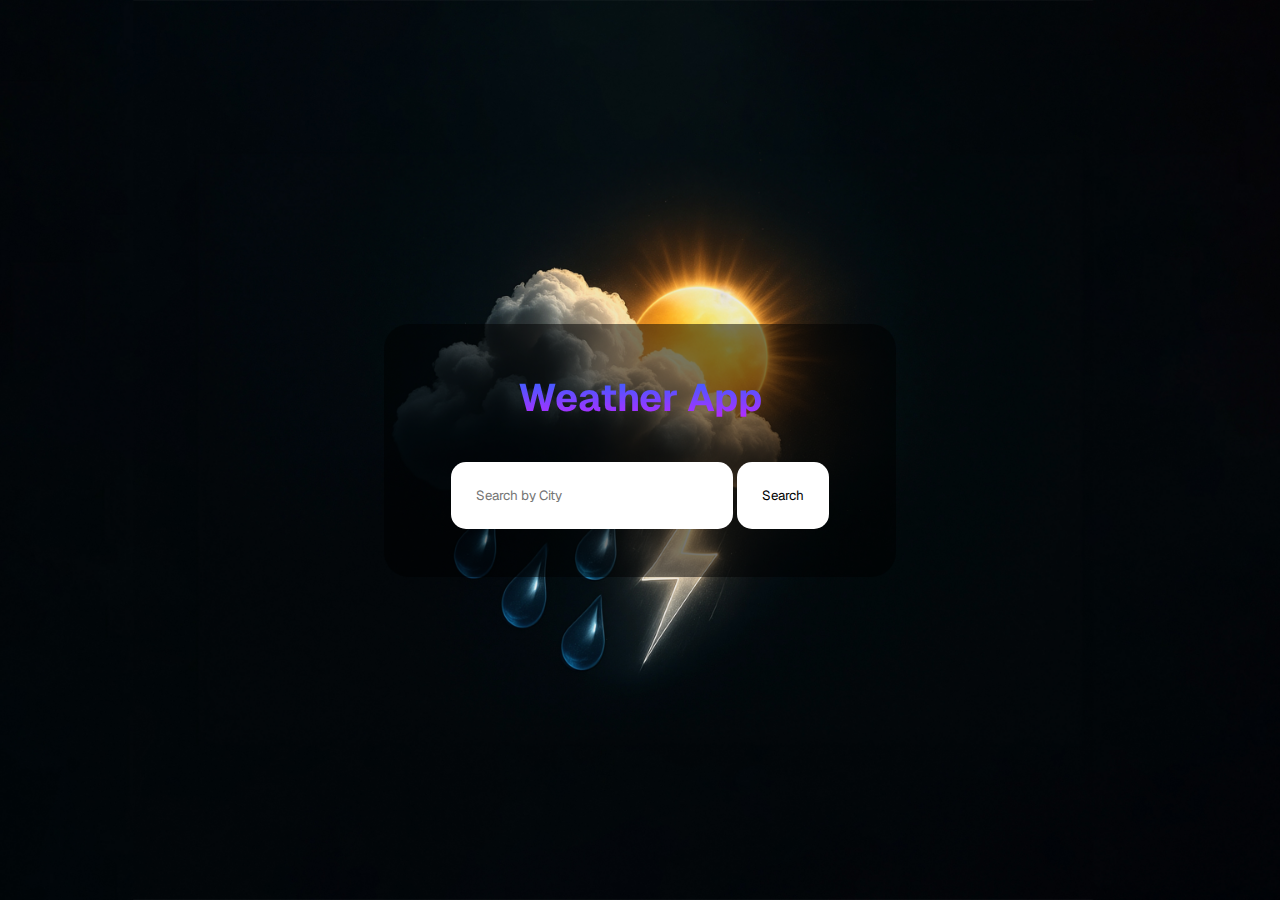
<file: weatherApp/index.html>
<!DOCTYPE html>
<html lang="en">
<head>

    <link rel="preconnect" href="https://fonts.googleapis.com">
    <link rel="preconnect" href="https://fonts.gstatic.com" crossorigin>
    <link href="https://fonts.googleapis.com/css2?family=Geist:wght@100..900&family=Meow+Script&family=Roboto:ital,wght@0,100..900;1,100..900&display=swap" rel="stylesheet">
    <link href="https://fonts.googleapis.com/css2?family=Geist:wght@100..900&family=Roboto:ital,wght@0,100..900;1,100..900&display=swap" rel="stylesheet">
    <link href="style.css" rel="stylesheet" />
    <meta charset="UTF-8">
    <meta name="viewport" content="width=device-width, initial-scale=1.0">
    <title>Weather View Website</title>
</head>
<body id="allOfIt">
    <main>
        <section id="outer-weather-wrap">
            <section id="weather-wrap">
                <h1>Weather App</h1>
                <div id="weather-search">
                    <input id="search" autocomplete="off" type="text" placeholder="Search by City" />
                    <button id="submit" onclick="fetchWeather()">Search</button>
                </div>
                <div id="weather-data" style="display: none;"></div>
            </section>
            <div id="cta-wrapper" href="#extended-info">
            <a href="#extended-info" id="href-anchor" style="scroll-behavior: smooth;">
            <p>More info</p>
            <span id="arrow-cta" href="#extended-info"></span>
            </a>
        </div>
        </section>
        
        <section id="extended-info" style="display: none;">
            <div class="info-extra">
                <img src="/icons/temperature-info.png" alt="">
                <h3>Temperature</h3>
                <div class="spacer"></div>
                <p id="temperature-info"></p>
            </div>
            <div class="info-extra">
                <img src="/icons/wind.png" alt="">
                <h3>Wind</h3>
                <div class="spacer"></div>
                <p id="wind-info"></p>
            </div>
            <div class="info-extra">
                <img src="/icons/pressure.png" alt="">
                <h3>Pressure</h3>
                <div class="spacer"></div>
                <p id="pressure-info"></p>
            </div>
            <div class="info-extra">
                <img src="/icons/timezone.png" alt="">
                <h3>Timezone</h3>
                <div class="spacer"></div>
                <p id="timezone-info"></p>
            </div>
        </section>
    </main>
    <script src="script.js"></script>
    
</body>
</html>
</file>
<file: weatherApp/style.css>
:root {
  --humidityStart: 0%;
}

@property --fillColor {
  syntax: '<color>';
  inherits: false;
  initial-value: #216aff;
}

@property --accentColor {
  syntax: '<color>';
  inherits: false;
  initial-value: #c225ff;
}

* {
  margin: 0;
  padding: 0;
  box-sizing: border-box;
}

a {
  color: white;
  text-decoration: none;
  font-family: "Meow Script", cursive;
}

html {
  scroll-behavior: smooth;
  background-color: #050c14;
}

html, body {
  height: 100%;
  width: 100%;
  margin: 0;
  padding: 0;
  overflow-x: hidden;
}

* {
  margin: 0;
  padding: 0;
  box-sizing: border-box;
  font-family: Geist;
}

main {
  min-height: 100vh;
  display: block;
  width: 100%;
  color: #ebebeb;
}

footer {
  position: absolute;
  bottom: 10px;
  text-align: center;
  color: white;
}

h1 {
  background: linear-gradient(var(--fillColor), var(--accentColor));
  background-clip: text;
  -webkit-text-fill-color: transparent;
  font-size: 3vw;
}
h2 {
  font-weight: 1200;
}

input {
    border: none;
    padding: 25px;
    border-radius: 15px;
}

button {
  border: none;
  padding: 25px;
  border-radius: 15px;
}

input {
    outline: none;
}


#submit {
  position: relative;
  background: #fff;
  color: black;
  z-index: 0;
  overflow: hidden;
  cursor: pointer;
  transition: color 0.5s ease;
}

#submit::after {
  content: '';
  position: absolute;
  inset: 0;
  background: linear-gradient(var(--fillColor), var(--accentColor));
  opacity: 0;
  z-index: -1;
  transition: opacity 0.5s ease;
}

#submit:hover {
  color: white;
}

#submit:hover::after {
  opacity: 1;
}

#search {
  caret-color: var(--fillColor);
}

#search {
    width: 22vw;
}

h1 {
  margin-bottom: 40px;
}

#outer-weather-wrap {
  min-height: 100vh;
  background-image: url("/bg2.jpg");
  background-size: cover;
  background-repeat: no-repeat;
  background-position: center;
  background-attachment: fixed;
  font-family:"Geist", sans-serif;
  min-height: 100vh;
  display: flex;
  align-items: center;
  justify-content: center;
  flex-wrap: wrap;
  transition: all 1s ease-in-out;
}

#outer-weather-wrap > * {
  display: flex;
  flex-basis: 40%;
  flex-wrap:nowrap;
  align-items: center;
  justify-content: center;
  
}

#weather-wrap {
  background-color: rgba(0, 0, 0, .5);
  margin: 0;
  height:fit-content;
  display: flex;
  flex-direction: column;
  align-items: center;
  align-self: center;
  border-radius: 25px;
  padding: 3rem;
}

#weather-data {
  border-radius: 5px;
  padding: 1.5em;
  margin-top: 20px;
  display: flex;
  flex-direction: column;
  text-align: center;
  align-items: center;
  gap: 12px;
}

#weather-data > img {
  border-radius: 50%;
  background-color: lightskyblue;
}

#result-wrapper {
  display: flex;
  flex-direction: row;
  flex-grow: 1;
  flex-basis: 0;
  flex-wrap: wrap;
  height: 100%;
  width: 60vw;
  padding: 15px;
  align-items: center;
  justify-content: center;
  gap: 4em;
}

#temperature-wrapper {
  display: flex;
  flex-direction: column;
  align-items: center;
  gap: 1em;
}

#description-wrapper {
  display: flex;
  flex-direction: column;
  align-items: center;
  gap: 1em;
}

#description-icon {
  width: 120px;
  height: 120px;
}

#humidity-wrapper {
  display: flex;
  flex-direction:column;
  align-items: center;
  gap: 1em;
}

#humidity-levels {
  position: absolute;
  color:#010607;
  background-color: rgba(255, 255, 255, 0.9);
  padding: 0.7em;
  border-radius: 10px;
  width: 50px;
}

@property --endAnimation {
  syntax: '<percentage>';
  inherits: false;
  initial-value: 0%;
}

#outer-circle {
  width: 120px;
  height: 120px;
  position: relative;
  border-radius: 50%;
  display: flex;
  justify-content: center;
  align-items: center;
  color: white;
  font-weight: bold;
  background: transparent; /* keep center transparent */
}

#outer-circle::after {
  content: "";
  position: absolute;
  inset: 0;
  border-radius: 50%;
  padding: 10px; /* ring thickness */
  background: conic-gradient(var(--accentColor) var(--humidityStart), rgba(0,0,0,0) var(--humidityStart), rgba(0,0,0,0) 100%);
  mask: linear-gradient(#fff 0 0) content-box,
  linear-gradient(#fff 0 0);
  -webkit-mask: 
    linear-gradient(#fff 0 0) content-box, 
    linear-gradient(#fff 0 0);
  -webkit-mask-composite: xor;
          mask-composite: exclude;
  pointer-events: none;
  
}

.break {
  flex-basis: 100% !important;
  height: 0;
}

#cta-wrapper {
  display: none;
  opacity: 0;
  transition: opacity 0.5s ease-in;
  margin-top: -2vh;
  justify-content: center;
  text-align: center;
  align-items: center;
  flex-direction: column;

}

#cta-wrapper > a {
  font-size: 2em;
}

#href-anchor > p {
  font-family: "Meow Script", cursive;
  font-weight: 800;
  background: linear-gradient(var(--fillColor), var(--accentColor));
  background-clip: text;
  -webkit-text-fill-color: transparent;
}

#href-anchor {
  display: flex;
  justify-content: center;
  align-items: center;
  flex-direction: column;
  width: fit-content;
  height: fit-content;
}

#arrow-cta {
  display: block;
  width: 50px;
  height: 50px;
  border-image: linear-gradient(120deg, var(--fillColor), var(--accentColor));
  border-image-slice: 1;
  border-bottom: 3px solid white;
  border-right: 3px solid white;
  rotate: 45deg;
}

#extended-info {
  background: #191919;
  display: flex;
  flex-grow: 0;
  flex-shrink: 0;
  flex-wrap: wrap;
  flex-direction: row;
  align-items: center;
  justify-content: center;
  width: 100vw;
  height: 100%;
  padding: 5rem;
  gap: 2rem;
}

.info-extra {
  display: flex;
  flex-direction: column;
  position: relative;
  justify-content: flex-start;
  align-items: center;
  height: 600px;
  padding: 5rem;
  flex-basis: 23%;
  border-radius: 15px;
  background: linear-gradient(var(--fillColor), var(--accentColor));
}

.info-extra > * {
  z-index: 2;
}

.info-extra::before {
  content: '';
  inset: 0;
  position: absolute;
  left: 2px;
  right: 2px;
  top: 2px;
  bottom: 2px;
  z-index: 1;
  border-radius: 15px;
  background: #191919;
}

.info-extra > p {
  max-width: 500px;
}

.info-extra > img {
  max-width: 150px;
}

.spacer {
  height: 1px;
  width: 50%;
  background: white;
  margin: 50px 0 50px 0;
}
</file>
